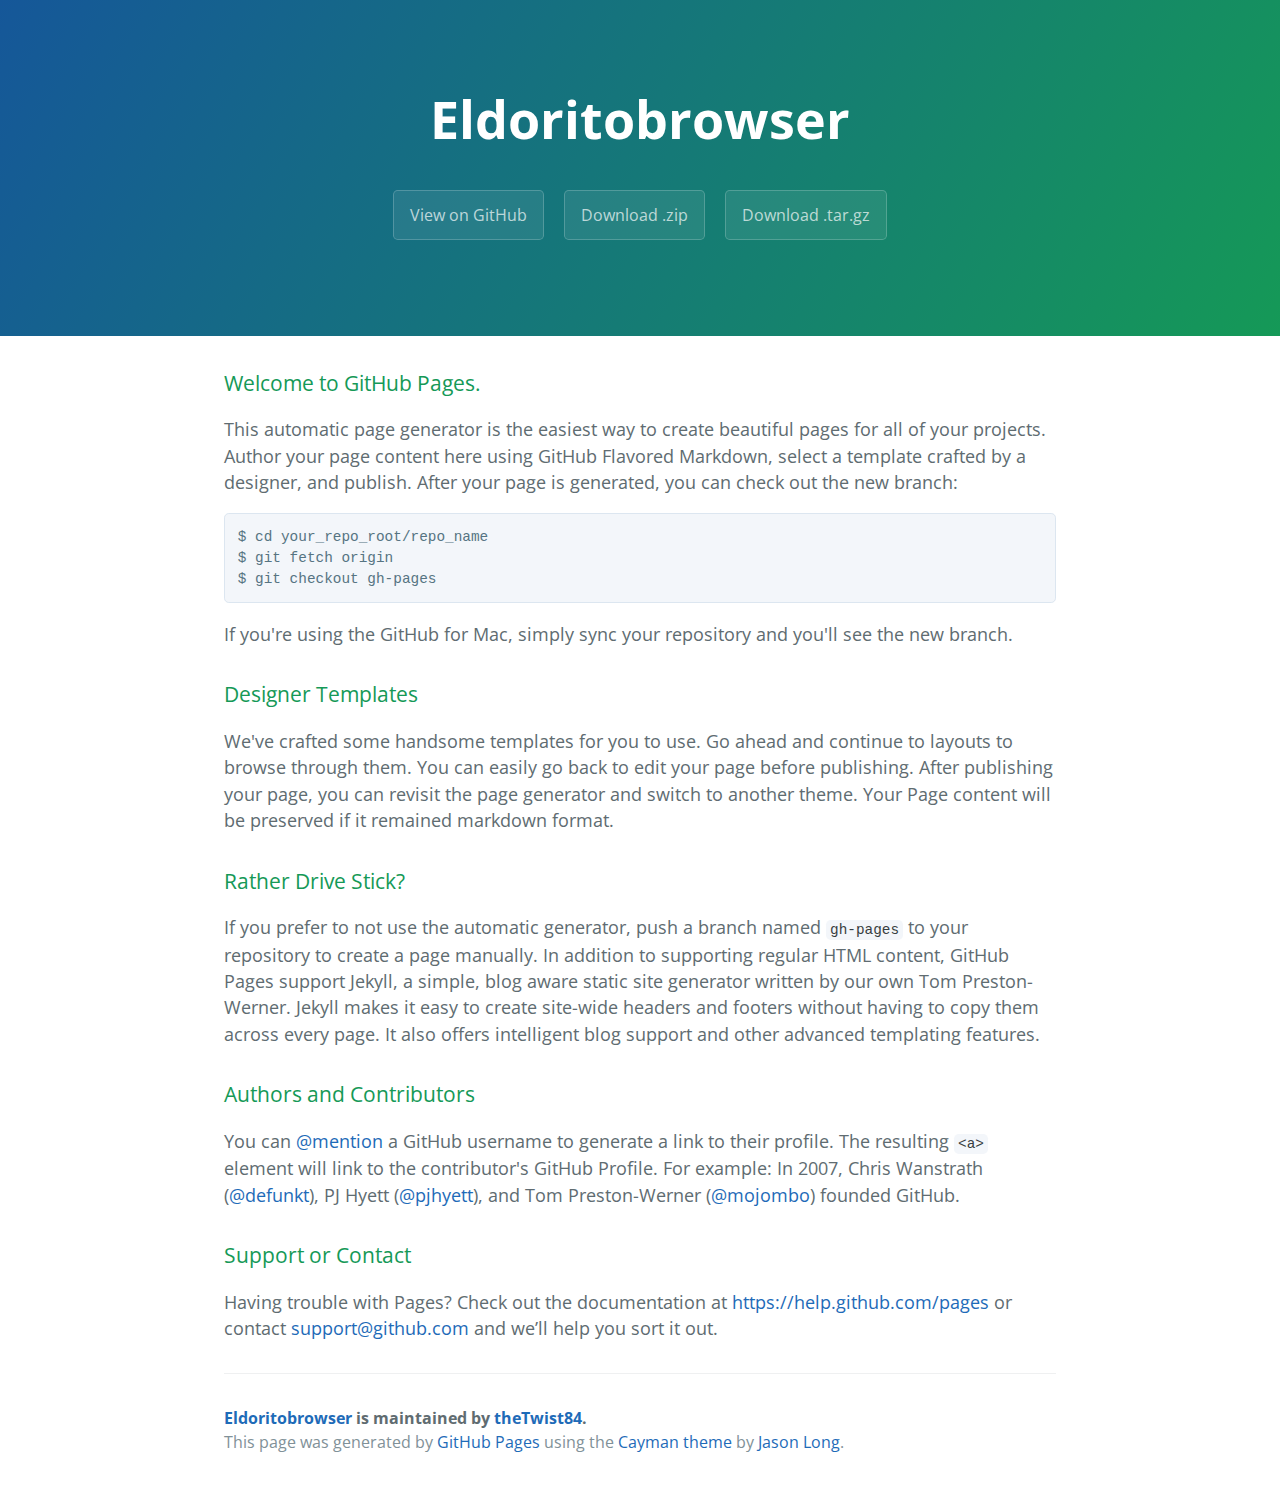
<file: index.html>
<!DOCTYPE html>
<html lang="en-us">
  <head>
    <meta charset="UTF-8">
    <title>Eldoritobrowser by theTwist84</title>
    <meta name="viewport" content="width=device-width, initial-scale=1">
    <link rel="stylesheet" type="text/css" href="stylesheets/normalize.css" media="screen">
    <link href='http://fonts.googleapis.com/css?family=Open+Sans:400,700' rel='stylesheet' type='text/css'>
    <link rel="stylesheet" type="text/css" href="stylesheets/stylesheet.css" media="screen">
    <link rel="stylesheet" type="text/css" href="stylesheets/github-light.css" media="screen">
  </head>
  <body>
    <section class="page-header">
      <h1 class="project-name">Eldoritobrowser</h1>
      <h2 class="project-tagline"></h2>
      <a href="https://github.com/theTwist84/EldoritoBrowser" class="btn">View on GitHub</a>
      <a href="https://github.com/theTwist84/EldoritoBrowser/zipball/master" class="btn">Download .zip</a>
      <a href="https://github.com/theTwist84/EldoritoBrowser/tarball/master" class="btn">Download .tar.gz</a>
    </section>

    <section class="main-content">
      <h3>
<a id="welcome-to-github-pages" class="anchor" href="#welcome-to-github-pages" aria-hidden="true"><span class="octicon octicon-link"></span></a>Welcome to GitHub Pages.</h3>

<p>This automatic page generator is the easiest way to create beautiful pages for all of your projects. Author your page content here using GitHub Flavored Markdown, select a template crafted by a designer, and publish. After your page is generated, you can check out the new branch:</p>

<pre><code>$ cd your_repo_root/repo_name
$ git fetch origin
$ git checkout gh-pages
</code></pre>

<p>If you're using the GitHub for Mac, simply sync your repository and you'll see the new branch.</p>

<h3>
<a id="designer-templates" class="anchor" href="#designer-templates" aria-hidden="true"><span class="octicon octicon-link"></span></a>Designer Templates</h3>

<p>We've crafted some handsome templates for you to use. Go ahead and continue to layouts to browse through them. You can easily go back to edit your page before publishing. After publishing your page, you can revisit the page generator and switch to another theme. Your Page content will be preserved if it remained markdown format.</p>

<h3>
<a id="rather-drive-stick" class="anchor" href="#rather-drive-stick" aria-hidden="true"><span class="octicon octicon-link"></span></a>Rather Drive Stick?</h3>

<p>If you prefer to not use the automatic generator, push a branch named <code>gh-pages</code> to your repository to create a page manually. In addition to supporting regular HTML content, GitHub Pages support Jekyll, a simple, blog aware static site generator written by our own Tom Preston-Werner. Jekyll makes it easy to create site-wide headers and footers without having to copy them across every page. It also offers intelligent blog support and other advanced templating features.</p>

<h3>
<a id="authors-and-contributors" class="anchor" href="#authors-and-contributors" aria-hidden="true"><span class="octicon octicon-link"></span></a>Authors and Contributors</h3>

<p>You can <a href="https://github.com/blog/821" class="user-mention">@mention</a> a GitHub username to generate a link to their profile. The resulting <code>&lt;a&gt;</code> element will link to the contributor's GitHub Profile. For example: In 2007, Chris Wanstrath (<a href="https://github.com/defunkt" class="user-mention">@defunkt</a>), PJ Hyett (<a href="https://github.com/pjhyett" class="user-mention">@pjhyett</a>), and Tom Preston-Werner (<a href="https://github.com/mojombo" class="user-mention">@mojombo</a>) founded GitHub.</p>

<h3>
<a id="support-or-contact" class="anchor" href="#support-or-contact" aria-hidden="true"><span class="octicon octicon-link"></span></a>Support or Contact</h3>

<p>Having trouble with Pages? Check out the documentation at <a href="https://help.github.com/pages">https://help.github.com/pages</a> or contact <a href="mailto:support@github.com">support@github.com</a> and we’ll help you sort it out.</p>

      <footer class="site-footer">
        <span class="site-footer-owner"><a href="https://github.com/theTwist84/EldoritoBrowser">Eldoritobrowser</a> is maintained by <a href="https://github.com/theTwist84">theTwist84</a>.</span>

        <span class="site-footer-credits">This page was generated by <a href="https://pages.github.com">GitHub Pages</a> using the <a href="https://github.com/jasonlong/cayman-theme">Cayman theme</a> by <a href="https://twitter.com/jasonlong">Jason Long</a>.</span>
      </footer>

    </section>

  
  </body>
</html>
</file>
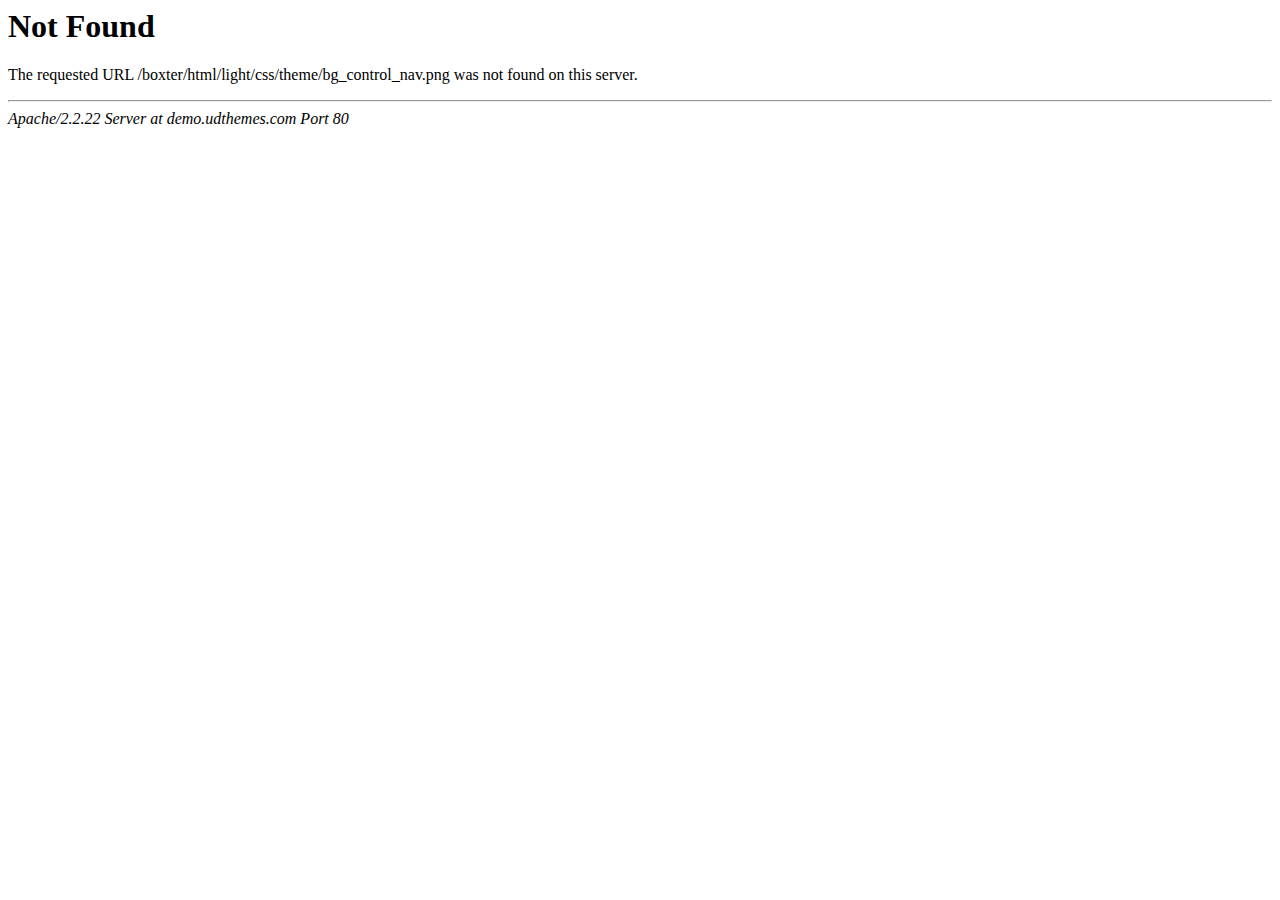
<file: css/theme/bg_control_nav.html>
<!DOCTYPE HTML PUBLIC "-//IETF//DTD HTML 2.0//EN">
<html><head>
<title>404 Not Found</title>
</head><body>
<h1>Not Found</h1>
<p>The requested URL /boxter/html/light/css/theme/bg_control_nav.png was not found on this server.</p>
<hr>
<address>Apache/2.2.22 Server at demo.udthemes.com Port 80</address>
</body></html>
</file>
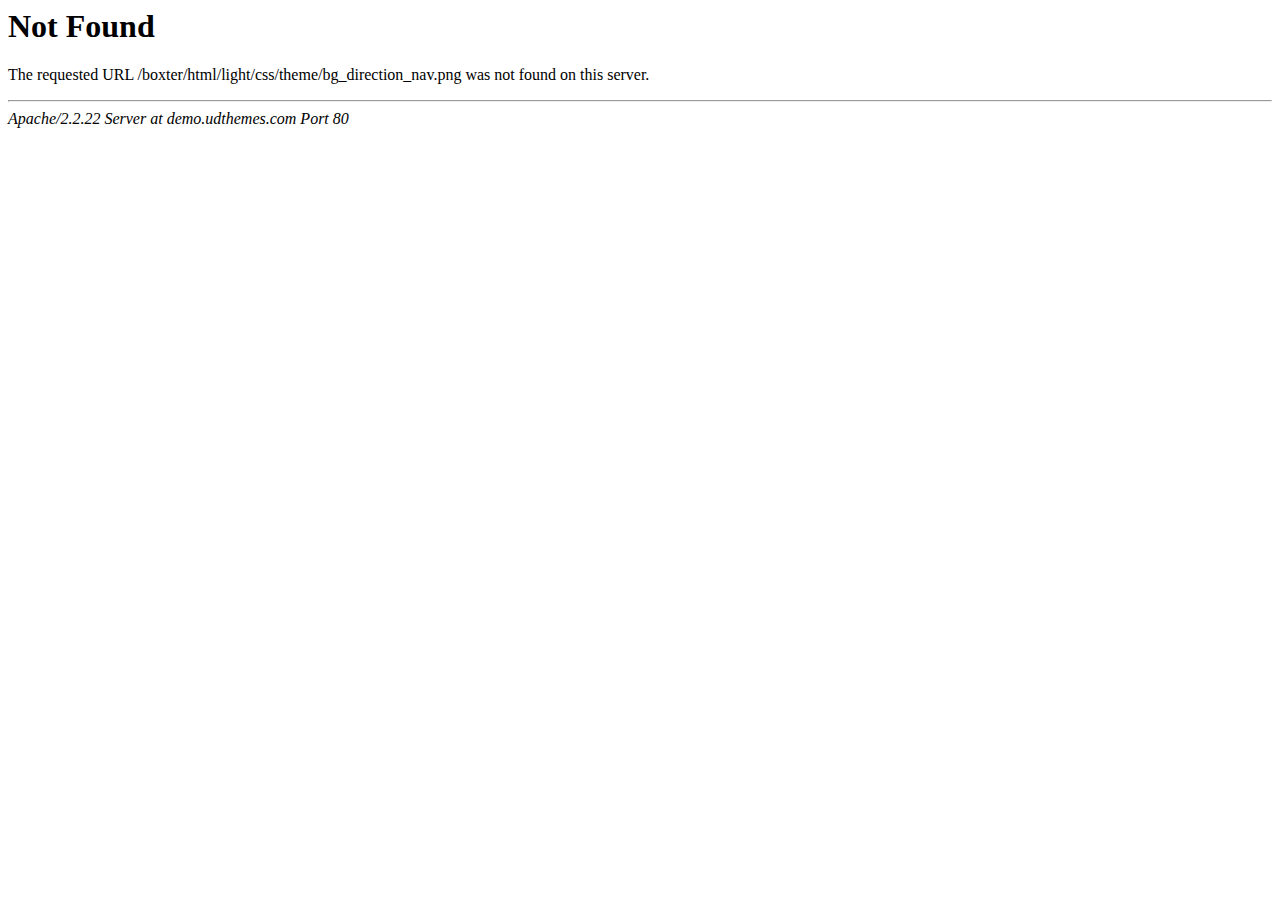
<file: css/theme/bg_direction_nav.html>
<!DOCTYPE HTML PUBLIC "-//IETF//DTD HTML 2.0//EN">
<html><head>
<title>404 Not Found</title>
</head><body>
<h1>Not Found</h1>
<p>The requested URL /boxter/html/light/css/theme/bg_direction_nav.png was not found on this server.</p>
<hr>
<address>Apache/2.2.22 Server at demo.udthemes.com Port 80</address>
</body></html>
</file>
<file: stylesheets/stylesheet.css>
* {
  box-sizing: border-box; }

body {
  padding: 0;
  margin: 0;
  font-family: "Open Sans", "Helvetica Neue", Helvetica, Arial, sans-serif;
  font-size: 16px;
  line-height: 1.5;
  color: #606c71; }

a {
  color: #1e6bb8;
  text-decoration: none; }
  a:hover {
    text-decoration: underline; }

.btn {
  display: inline-block;
  margin-bottom: 1rem;
  color: rgba(255, 255, 255, 0.7);
  background-color: rgba(255, 255, 255, 0.08);
  border-color: rgba(255, 255, 255, 0.2);
  border-style: solid;
  border-width: 1px;
  border-radius: 0.3rem;
  transition: color 0.2s, background-color 0.2s, border-color 0.2s; }
  .btn + .btn {
    margin-left: 1rem; }

.btn:hover {
  color: rgba(255, 255, 255, 0.8);
  text-decoration: none;
  background-color: rgba(255, 255, 255, 0.2);
  border-color: rgba(255, 255, 255, 0.3); }

@media screen and (min-width: 64em) {
  .btn {
    padding: 0.75rem 1rem; } }

@media screen and (min-width: 42em) and (max-width: 64em) {
  .btn {
    padding: 0.6rem 0.9rem;
    font-size: 0.9rem; } }

@media screen and (max-width: 42em) {
  .btn {
    display: block;
    width: 100%;
    padding: 0.75rem;
    font-size: 0.9rem; }
    .btn + .btn {
      margin-top: 1rem;
      margin-left: 0; } }

.page-header {
  color: #fff;
  text-align: center;
  background-color: #159957;
  background-image: linear-gradient(120deg, #155799, #159957); }

@media screen and (min-width: 64em) {
  .page-header {
    padding: 5rem 6rem; } }

@media screen and (min-width: 42em) and (max-width: 64em) {
  .page-header {
    padding: 3rem 4rem; } }

@media screen and (max-width: 42em) {
  .page-header {
    padding: 2rem 1rem; } }

.project-name {
  margin-top: 0;
  margin-bottom: 0.1rem; }

@media screen and (min-width: 64em) {
  .project-name {
    font-size: 3.25rem; } }

@media screen and (min-width: 42em) and (max-width: 64em) {
  .project-name {
    font-size: 2.25rem; } }

@media screen and (max-width: 42em) {
  .project-name {
    font-size: 1.75rem; } }

.project-tagline {
  margin-bottom: 2rem;
  font-weight: normal;
  opacity: 0.7; }

@media screen and (min-width: 64em) {
  .project-tagline {
    font-size: 1.25rem; } }

@media screen and (min-width: 42em) and (max-width: 64em) {
  .project-tagline {
    font-size: 1.15rem; } }

@media screen and (max-width: 42em) {
  .project-tagline {
    font-size: 1rem; } }

.main-content :first-child {
  margin-top: 0; }
.main-content img {
  max-width: 100%; }
.main-content h1, .main-content h2, .main-content h3, .main-content h4, .main-content h5, .main-content h6 {
  margin-top: 2rem;
  margin-bottom: 1rem;
  font-weight: normal;
  color: #159957; }
.main-content p {
  margin-bottom: 1em; }
.main-content code {
  padding: 2px 4px;
  font-family: Consolas, "Liberation Mono", Menlo, Courier, monospace;
  font-size: 0.9rem;
  color: #383e41;
  background-color: #f3f6fa;
  border-radius: 0.3rem; }
.main-content pre {
  padding: 0.8rem;
  margin-top: 0;
  margin-bottom: 1rem;
  font: 1rem Consolas, "Liberation Mono", Menlo, Courier, monospace;
  color: #567482;
  word-wrap: normal;
  background-color: #f3f6fa;
  border: solid 1px #dce6f0;
  border-radius: 0.3rem; }
  .main-content pre > code {
    padding: 0;
    margin: 0;
    font-size: 0.9rem;
    color: #567482;
    word-break: normal;
    white-space: pre;
    background: transparent;
    border: 0; }
.main-content .highlight {
  margin-bottom: 1rem; }
  .main-content .highlight pre {
    margin-bottom: 0;
    word-break: normal; }
.main-content .highlight pre, .main-content pre {
  padding: 0.8rem;
  overflow: auto;
  font-size: 0.9rem;
  line-height: 1.45;
  border-radius: 0.3rem; }
.main-content pre code, .main-content pre tt {
  display: inline;
  max-width: initial;
  padding: 0;
  margin: 0;
  overflow: initial;
  line-height: inherit;
  word-wrap: normal;
  background-color: transparent;
  border: 0; }
  .main-content pre code:before, .main-content pre code:after, .main-content pre tt:before, .main-content pre tt:after {
    content: normal; }
.main-content ul, .main-content ol {
  margin-top: 0; }
.main-content blockquote {
  padding: 0 1rem;
  margin-left: 0;
  color: #819198;
  border-left: 0.3rem solid #dce6f0; }
  .main-content blockquote > :first-child {
    margin-top: 0; }
  .main-content blockquote > :last-child {
    margin-bottom: 0; }
.main-content table {
  display: block;
  width: 100%;
  overflow: auto;
  word-break: normal;
  word-break: keep-all; }
  .main-content table th {
    font-weight: bold; }
  .main-content table th, .main-content table td {
    padding: 0.5rem 1rem;
    border: 1px solid #e9ebec; }
.main-content dl {
  padding: 0; }
  .main-content dl dt {
    padding: 0;
    margin-top: 1rem;
    font-size: 1rem;
    font-weight: bold; }
  .main-content dl dd {
    padding: 0;
    margin-bottom: 1rem; }
.main-content hr {
  height: 2px;
  padding: 0;
  margin: 1rem 0;
  background-color: #eff0f1;
  border: 0; }

@media screen and (min-width: 64em) {
  .main-content {
    max-width: 64rem;
    padding: 2rem 6rem;
    margin: 0 auto;
    font-size: 1.1rem; } }

@media screen and (min-width: 42em) and (max-width: 64em) {
  .main-content {
    padding: 2rem 4rem;
    font-size: 1.1rem; } }

@media screen and (max-width: 42em) {
  .main-content {
    padding: 2rem 1rem;
    font-size: 1rem; } }

.site-footer {
  padding-top: 2rem;
  margin-top: 2rem;
  border-top: solid 1px #eff0f1; }

.site-footer-owner {
  display: block;
  font-weight: bold; }

.site-footer-credits {
  color: #819198; }

@media screen and (min-width: 64em) {
  .site-footer {
    font-size: 1rem; } }

@media screen and (min-width: 42em) and (max-width: 64em) {
  .site-footer {
    font-size: 1rem; } }

@media screen and (max-width: 42em) {
  .site-footer {
    font-size: 0.9rem; } }
</file>
<file: stylesheets/github-light.css>
/*
   Copyright 2014 GitHub Inc.

   Licensed under the Apache License, Version 2.0 (the "License");
   you may not use this file except in compliance with the License.
   You may obtain a copy of the License at

       http://www.apache.org/licenses/LICENSE-2.0

   Unless required by applicable law or agreed to in writing, software
   distributed under the License is distributed on an "AS IS" BASIS,
   WITHOUT WARRANTIES OR CONDITIONS OF ANY KIND, either express or implied.
   See the License for the specific language governing permissions and
   limitations under the License.

*/

.pl-c /* comment */ {
  color: #969896;
}

.pl-c1      /* constant, markup.raw, meta.diff.header, meta.module-reference, meta.property-name, support, support.constant, support.variable, variable.other.constant */,
.pl-s .pl-v /* string variable */ {
  color: #0086b3;
}

.pl-e  /* entity */,
.pl-en /* entity.name */ {
  color: #795da3;
}

.pl-s .pl-s1 /* string source */,
.pl-smi      /* storage.modifier.import, storage.modifier.package, storage.type.java, variable.other, variable.parameter.function */ {
  color: #333;
}

.pl-ent /* entity.name.tag */ {
  color: #63a35c;
}

.pl-k /* keyword, storage, storage.type */ {
  color: #a71d5d;
}

.pl-pds              /* punctuation.definition.string, string.regexp.character-class */,
.pl-s                /* string */,
.pl-s .pl-pse .pl-s1 /* string punctuation.section.embedded source */,
.pl-sr               /* string.regexp */,
.pl-sr .pl-cce       /* string.regexp constant.character.escape */,
.pl-sr .pl-sra       /* string.regexp string.regexp.arbitrary-repitition */,
.pl-sr .pl-sre       /* string.regexp source.ruby.embedded */ {
  color: #183691;
}

.pl-v /* variable */ {
  color: #ed6a43;
}

.pl-id /* invalid.deprecated */ {
  color: #b52a1d;
}

.pl-ii /* invalid.illegal */ {
  background-color: #b52a1d;
  color: #f8f8f8;
}

.pl-sr .pl-cce /* string.regexp constant.character.escape */ {
  color: #63a35c;
  font-weight: bold;
}

.pl-ml /* markup.list */ {
  color: #693a17;
}

.pl-mh        /* markup.heading */,
.pl-mh .pl-en /* markup.heading entity.name */,
.pl-ms        /* meta.separator */ {
  color: #1d3e81;
  font-weight: bold;
}

.pl-mq /* markup.quote */ {
  color: #008080;
}

.pl-mi /* markup.italic */ {
  color: #333;
  font-style: italic;
}

.pl-mb /* markup.bold */ {
  color: #333;
  font-weight: bold;
}

.pl-md /* markup.deleted, meta.diff.header.from-file */ {
  background-color: #ffecec;
  color: #bd2c00;
}

.pl-mi1 /* markup.inserted, meta.diff.header.to-file */ {
  background-color: #eaffea;
  color: #55a532;
}

.pl-mdr /* meta.diff.range */ {
  color: #795da3;
  font-weight: bold;
}

.pl-mo /* meta.output */ {
  color: #1d3e81;
}
</file>
